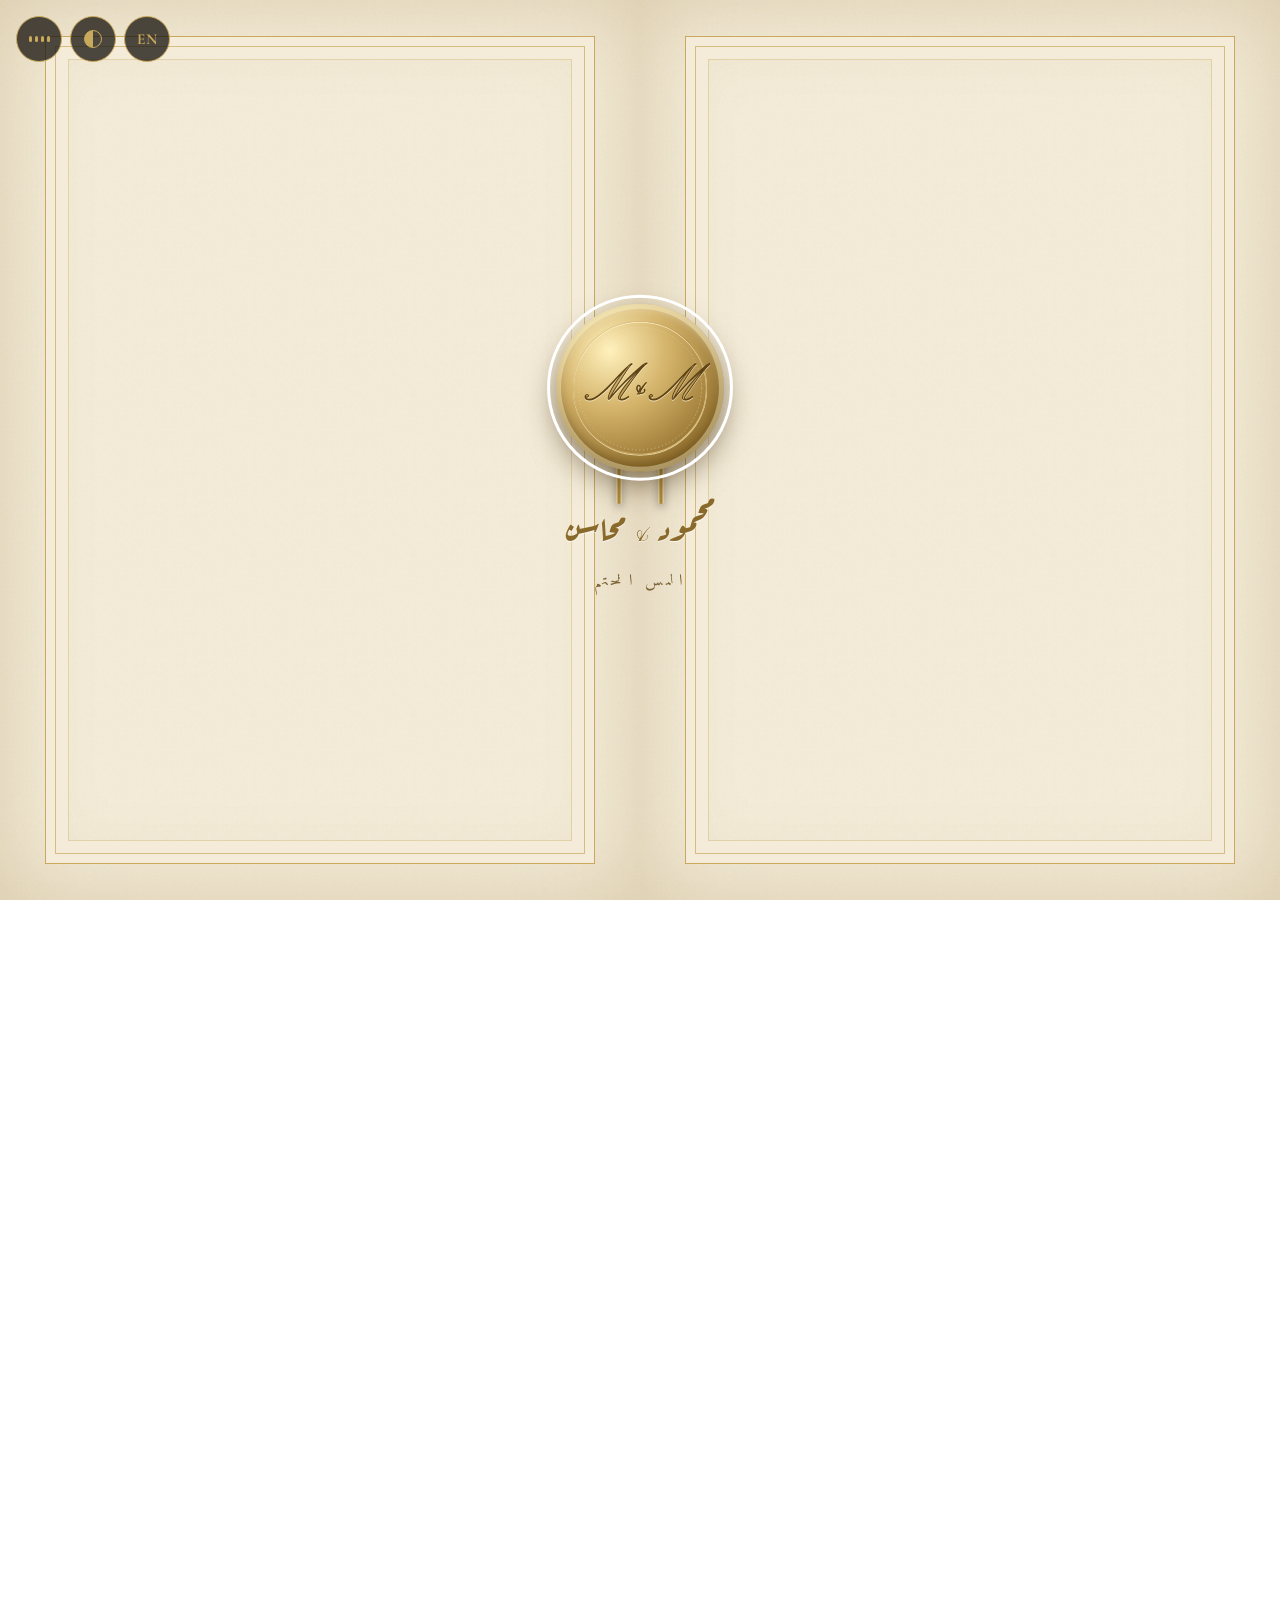
<file: index.html>
<!doctype html>
<html lang="ar" dir="rtl">
<head>
<meta charset="utf-8">
<meta name="viewport" content="width=device-width, initial-scale=1, viewport-fit=cover">
<title>دعوة زفاف محمود &amp; محاسن</title>
<meta name="theme-color" content="#14100b">
<link rel="preconnect" href="https://fonts.googleapis.com"><link rel="preconnect" href="https://fonts.gstatic.com" crossorigin>
<link href="https://fonts.googleapis.com/css2?family=Amiri:wght@400;700&family=Aref+Ruqaa:wght@400;700&family=Cormorant+Garamond:wght@400;500;600&family=Pinyon+Script&display=swap" rel="stylesheet">
<link rel="stylesheet" href="style.css">
</head>
<body class="locked">
<svg width="0" height="0" style="position:absolute" aria-hidden="true"><defs>
<linearGradient id="gg" x1="0" y1="0" x2="1" y2="1"><stop offset="0" stop-color="#f3e2ab"/><stop offset=".5" stop-color="#b8924a"/><stop offset="1" stop-color="#e6cb86"/></linearGradient>
<symbol id="mm" viewBox="0 0 200 200"><circle cx="100" cy="100" r="95" fill="none" stroke="url(#gg)" stroke-width="1.6"/><circle cx="100" cy="100" r="88" fill="none" stroke="url(#gg)" stroke-width=".7" stroke-dasharray="1.5 4"/><text x="100" y="118" text-anchor="middle" font-family="Pinyon Script,Cormorant Garamond,serif" font-size="72" fill="url(#gg)" direction="ltr">M<tspan font-size="32" dy="-9">&amp;</tspan><tspan dy="9">M</tspan></text></symbol>
<symbol id="orn" viewBox="0 0 240 20"><path d="M0 10h98M142 10h98" stroke="url(#gg)"/><path d="M120 3l7 7-7 7-7-7z" fill="none" stroke="url(#gg)" stroke-width="1.2"/><circle cx="106" cy="10" r="1.6" fill="url(#gg)"/><circle cx="134" cy="10" r="1.6" fill="url(#gg)"/></symbol>
</defs></svg>

<div class="gate" id="gate">
  <div class="door l"><i></i><b></b></div><div class="door r"><i></i><b></b></div>
  <div class="seal-wrap">
    <button class="seal" id="open" type="button" aria-label="افتح الدعوة"><svg aria-hidden="true"><use href="#mm"/></svg></button>
    <p class="gn"><span data-en="Mahmoud">محمود</span> <span class="am">&amp;</span> <span data-en="Mahasin">محاسن</span></p>
    <p class="hint" data-en="Tap the seal to open">المس الختم</p>
  </div>
</div>

<button class="music" id="music" type="button" aria-label="تشغيل أو إيقاف الموسيقى"><i></i><i></i><i></i><i></i></button>
<button class="music lang" id="lang" type="button" aria-label="Switch language">EN</button>
<button class="music theme" id="theme" type="button" aria-label="تبديل الخلفية بين الفاتحة والداكنة"><s></s></button>
<audio id="bgm" loop preload="none"></audio>
<canvas id="dust" aria-hidden="true"></canvas>

<header class="stage" id="top">
  <div class="bg"></div>
  <div class="stagein">
    <svg class="mono" id="crest" aria-hidden="true"><use href="#mm"/></svg>
    <p class="kick" data-en="Join us in celebrating">تتشرف بدعوتكم</p>
    <h1 class="names"><span class="foil" data-en="Mahmoud">محمود</span><em class="foil">&amp;</em><span class="foil" data-en="Mahasin">محاسن</span></h1>
    <p class="en foil">Mahmoud &amp; Mahasin</p>
    <div class="dt"><span data-en="Tuesday">الثلاثاء</span><b>08 · 12 · 2026</b><span data-en="Cairo">القاهرة</span></div>
  </div>
  <a class="down" href="#inv" aria-label="انتقل للدعوة"><span data-en="Swipe up">اسحب لأعلى</span><i></i><i></i></a>
</header>

<main id="main">
  <section class="paper reveal" id="inv">
    <i class="cr a"></i><i class="cr b"></i><i class="cr c"></i><i class="cr d"></i>
    <p class="bism" data-en="In the name of Allah, the Most Gracious, the Most Merciful">بسم الله الرحمن الرحيم</p>
    <p class="dua" data-en="May Allah bless them and unite them in goodness">بارك الله لهما وبارك عليهما وجمع بينهما في خير</p>
    <svg class="orn" aria-hidden="true"><use href="#orn"/></svg>
    <p class="inv" data-en="The families of">يتشرف</p>
    <div class="fam">
      <p data-en="Balla Zahran">آل بلة زهران</p><p data-en="Al Hakim">آل الحكيم</p>
      <p data-en="Abdullah Zahran">آل عبد الله زهران</p><p data-en="Al Manna">آل المنا</p>
    </div>
    <p class="inv" data-en="joyfully invite you to celebrate the marriage of">بدعوتكم لحضور حفل زفاف</p>
    <div class="pair">
      <div><small data-en="their son">ابنهم</small><h2 class="foil dk" data-en="Mahmoud">محمود</h2></div>
      <span class="amp" aria-hidden="true">&amp;</span>
      <div><small data-en="their daughter">ابنتهم</small><h2 class="foil dk" data-en="Mahasin">محاسن</h2></div>
    </div>
    <svg class="orn" aria-hidden="true"><use href="#orn"/></svg>
    <p class="dua" data-en="On Tuesday, Insha'Allah">وذلك بمشيئة الله يوم الثلاثاء</p>
    <p class="date" data-en="8 December 2026">8/12/2026 م</p>
    <p class="inv" data-en="at Al Masa Hall, Cairo">بقاعة الماسة / القاهرة</p>
    <p class="dua" data-en="The celebration begins at 8:00 PM sharp">يبدأ الزفاف في تمام الساعة الثامنة مساءً</p>
  </section>

  <section class="sec reveal" aria-labelledby="ct">
    <h3 id="ct" class="foil" data-en="Counting down">العدّ التنازلي</h3>
    <svg class="orn" aria-hidden="true"><use href="#orn"/></svg>
    <div class="count" id="count" role="timer">
      <div><b id="d">00</b><span data-en="Days">يوم</span></div><div><b id="h">00</b><span data-en="Hours">ساعة</span></div>
      <div><b id="m">00</b><span data-en="Minutes">دقيقة</span></div><div><b id="s">00</b><span data-en="Seconds">ثانية</span></div>
    </div>
    <p class="done foil" id="done" hidden data-en="It's time to celebrate — may Allah bless their union">حان الآن موعد الفرح — بارك الله لهما وجمع بينهما في خير</p>
  </section>

  <section class="sec reveal" aria-labelledby="sc">
    <h3 id="sc" class="foil" data-en="Schedule of the Evening">جدول اليوم</h3>
    <svg class="orn" aria-hidden="true"><use href="#orn"/></svg>
    <ol class="tl">
      <li><time data-en="7:30 PM">7:30 مساءً</time><p data-en="Guests arrive">استقبال الضيوف</p></li>
      <li><time data-en="8:00 PM">8:00 مساءً</time><p data-en="The celebration begins">بداية مراسم الزفاف</p></li>
      <li><time data-en="11:00 PM">11:00 مساءً</time><p data-en="Jirtig — a Sudanese wedding tradition">الجرتق</p></li>
      <li><time data-en="12:00 AM (midnight)">12:00 منتصف الليل</time><p data-en="Farewell">نهاية الحفل</p></li>
    </ol>
  </section>

  <section class="sec reveal" aria-labelledby="vn">
    <h3 id="vn" class="foil" data-en="We can't wait to see you">يسعدنا استقبالكم</h3>
    <svg class="orn" aria-hidden="true"><use href="#orn"/></svg>
    <figure class="hall" id="hall"><img src="hall.jpg" alt="قاعة الماسة بالقاهرة" loading="lazy" width="1200" height="914"></figure>
    <p class="venue" data-en="Al Masa Hall, Cairo">قاعة الماسة / القاهرة</p>
    <div class="map"><iframe title="موقع قاعة الماسة على خرائط جوجل" loading="lazy" referrerpolicy="no-referrer-when-downgrade" src="https://maps.google.com/maps?q=29.975443,31.1657097&amp;z=16&amp;hl=ar&amp;output=embed"></iframe></div>
    <a class="btn" href="https://maps.app.goo.gl/EGhRBpgct2q2cdY76?g_st=ac" target="_blank" rel="noopener noreferrer"><span data-en="Get directions">الوصول إلى القاعة</span></a>
  </section>

  <section class="sec reveal" aria-labelledby="ws">
    <h3 id="ws" class="foil" data-en="Leave a Message">كلمة من القلب</h3>
    <svg class="orn" aria-hidden="true"><use href="#orn"/></svg>
    <p class="dua soft" data-en="Leave a note for the couple — your kind words mean so much to us">اكتبوا لنا تهنئتكم، فكلماتكم تسعدنا</p>
    <form id="wish" name="wishes" method="POST" data-netlify="true" netlify-honeypot="bot">
      <input type="hidden" name="form-name" value="wishes">
      <p hidden><label>لا تملأ هذا الحقل <input name="bot"></label></p>
      <label><span data-en="Your name">الاسم</span><input name="name" required maxlength="60" autocomplete="name"></label>
      <label><span data-en="Your message">التهنئة</span><textarea name="message" required maxlength="500" rows="4"></textarea></label>
      <button class="btn" type="submit"><span data-en="Send your wishes">إرسال التهنئة</span></button>
      <p class="msg" id="msg" role="status"></p>
    </form>
    <div id="wishList"></div>
  </section>
</main>

<footer class="foot reveal" dir="ltr" lang="en">
  <svg class="mono" aria-hidden="true"><use href="#mm"/></svg>
  <p class="fn foil">Mahmoud &amp; Mahasin</p>
  <p class="fd">08 December 2026</p>
  <p class="fl">With love and gratitude.</p>
</footer>
<script src="script.js"></script>
</body>
</html>
</file>
<file: style.css>
:root{--g:#c9a95c;--gd:#8a6a2b;--ink:#14100b;--iv:#f7f0e0;--tx:#4a3b22;--ar:'Amiri','Noto Naskh Arabic',serif;--cal:'Aref Ruqaa','Amiri',serif;--en:'Cormorant Garamond',Georgia,serif;--sc:'Pinyon Script',cursive;--foil:linear-gradient(100deg,#8a6a2b 15%,#e9d08c 32%,#fff4c8 42%,#c19a4a 52%,#8a6a2b 68%,#e6cb86 85%)}
*{box-sizing:border-box;margin:0}
html{scroll-behavior:smooth}html,body{overflow-x:hidden;max-width:100%}
body{font-family:var(--ar);background:radial-gradient(ellipse at 50% 0,#2a2013,var(--ink) 55%);color:#eadfc4;font-size:1.2rem;line-height:2;text-align:center;overflow-x:hidden}
body.locked{overflow:hidden;height:100svh}
svg{display:block;overflow:visible}
.foil{background:var(--foil);background-size:260% 100%;-webkit-background-clip:text;background-clip:text;color:transparent;animation:gs 7s linear infinite}
.foil.dk{filter:drop-shadow(0 1px 0 rgba(255,255,255,.4))}
@keyframes gs{to{background-position:-260% 0}}
.orn{width:220px;height:18px;margin:1rem auto}
.mono{width:110px;height:110px;margin:0 auto}
/* gate */
.gate{position:fixed;inset:0;z-index:50;perspective:1800px;overflow:hidden;background:var(--ink)}
.gate.open{background:none;pointer-events:none}
.door{position:absolute;top:0;bottom:0;width:50%;background:#f4ecd9 url("data:image/svg+xml,%3Csvg xmlns='http://www.w3.org/2000/svg' width='160' height='160'%3E%3Cfilter id='n'%3E%3CfeTurbulence baseFrequency='.9' numOctaves='2'/%3E%3CfeColorMatrix values='0 0 0 0 .5 0 0 0 0 .4 0 0 0 0 .2 0 0 0 .09 0'/%3E%3C/filter%3E%3Crect width='160' height='160' filter='url(%23n)'/%3E%3C/svg%3E");transition:transform 3s cubic-bezier(.65,0,.2,1);backface-visibility:hidden;box-shadow:inset 0 0 90px rgba(150,115,50,.28)}
.door.l{left:0;transform-origin:left center}.door.r{right:0;transform-origin:right center}
.door i{position:absolute;inset:4% 7%;border:1px solid var(--g);box-shadow:inset 0 0 0 9px #f4ecd9,inset 0 0 0 10px rgba(201,169,92,.7),inset 0 0 0 22px #f4ecd9,inset 0 0 0 23px rgba(201,169,92,.35)}
.door b{position:absolute;top:46%;width:6px;height:90px;border-radius:4px;background:linear-gradient(90deg,#f3e2ab,#a07c35,#f3e2ab);box-shadow:0 3px 8px rgba(0,0,0,.35)}
.door.l b{right:18px}.door.r b{left:18px}
.door::after{content:"";position:absolute;inset:0;background:linear-gradient(105deg,transparent 40%,rgba(255,244,200,.5) 50%,transparent 60%);background-size:300%;animation:gs 6s linear infinite}
.seal-wrap{position:absolute;left:50%;top:50%;transform:translate(-50%,-50%);z-index:5;display:grid;justify-items:center;gap:.8rem;transition:opacity .8s,transform .8s}
.seal{width:min(40vw,168px);height:min(40vw,168px);border-radius:50%;border:0;padding:14px;cursor:pointer;position:relative;background:radial-gradient(circle at 32% 28%,#fff1bd,#d4b36a 35%,#8f6d2b 78%,#6e5120);box-shadow:inset 0 0 0 5px rgba(255,244,200,.4),inset 0 -6px 14px rgba(70,45,10,.55),inset 0 6px 10px rgba(255,248,215,.55),0 14px 30px rgba(60,40,10,.55);animation:pr 2.8s infinite;transition:transform .5s}
.seal:hover{transform:scale(1.05) rotate(-3deg)}
.seal:focus-visible{outline:3px solid #fff;outline-offset:6px}
.seal svg{width:100%;height:100%;filter:drop-shadow(0 1px 0 rgba(255,245,210,.7))}
.seal svg *{stroke:#5d4316!important;fill:#6b4d18!important;stroke-width:1.4}.seal svg text{stroke:none!important}
@keyframes pr{0%{box-shadow:inset 0 0 0 5px rgba(255,244,200,.4),inset 0 -6px 14px rgba(70,45,10,.55),0 14px 30px rgba(60,40,10,.55),0 0 0 0 rgba(201,169,92,.7)}100%{box-shadow:inset 0 0 0 5px rgba(255,244,200,.4),inset 0 -6px 14px rgba(70,45,10,.55),0 14px 30px rgba(60,40,10,.55),0 0 0 30px rgba(201,169,92,0)}}
.gn{font:700 2rem var(--cal);color:var(--gd);margin-top:1rem;text-shadow:0 1px 0 rgba(255,255,255,.7)}.gn .am{font:1.8rem var(--sc)}
.hint{font-size:1rem;letter-spacing:.25em;color:#7a6234}
.gate.open .l{transform:rotateY(-115deg)}.gate.open .r{transform:rotateY(115deg)}
.gate.open .seal-wrap{opacity:0;transform:translate(-50%,-50%) scale(1.4)}
.gate.gone{display:none}
/* stage */
.stage{position:relative;min-height:100svh;display:grid;place-items:center;padding:4rem 1.2rem 7rem;overflow:hidden}
.bg{position:absolute;inset:-5%;background:linear-gradient(rgba(14,10,5,.55),rgba(14,10,5,.78)),url(hall.jpg) center/cover;animation:kb 24s ease-in-out infinite alternate}
@keyframes kb{to{transform:scale(1.12) translate(-1.5%,1%)}}
.stage::after{content:"";position:absolute;inset:18px;border:1px solid rgba(201,169,92,.55);box-shadow:inset 0 0 0 6px rgba(14,10,5,.3),inset 0 0 0 7px rgba(201,169,92,.25);pointer-events:none}
.stagein{position:relative;z-index:3;display:grid;gap:1.2rem;justify-items:center}
.stagein>*{opacity:0;transform:translateY(26px)}
.opened .stagein>*{animation:rise 1.6s cubic-bezier(.2,.7,.2,1) forwards}
.opened .stagein>:nth-child(1){animation-delay:1.4s}.opened .stagein>:nth-child(2){animation-delay:1.9s}.opened .stagein>:nth-child(3){animation-delay:2.3s}.opened .stagein>:nth-child(4){animation-delay:2.8s}.opened .stagein>:nth-child(5){animation-delay:3.2s}
@keyframes rise{to{opacity:1;transform:none}}
#crest{cursor:pointer;filter:drop-shadow(0 2px 8px rgba(0,0,0,.6))}
.kick{letter-spacing:.3em;font-size:1.1rem;color:#e6d3a0}
.names{font:700 clamp(2.8rem,13.5vw,6rem)/1.5 var(--cal);display:flex;align-items:center;justify-content:center;gap:1rem;flex-wrap:wrap}
.names em{font:2.8rem var(--sc)}
.en{font:clamp(2.4rem,11vw,3.6rem)/1.3 var(--sc)}
.dt{display:flex;gap:1.4rem;align-items:center;font-size:1.1rem;margin-top:1rem}
.dt b{font:500 1.5rem var(--en);letter-spacing:.2em;border:solid var(--g);border-width:1px 0;padding:.1rem 1rem;direction:ltr}
.down{position:absolute;bottom:2.2rem;left:0;right:0;margin:auto;width:max-content;z-index:3;display:flex;flex-direction:column-reverse;align-items:center;gap:0;color:#e6d3a0;font-size:1.05rem;letter-spacing:.18em;text-decoration:none;opacity:0}
.down i{width:16px;height:16px;border:solid var(--g);border-width:0 2px 2px 0;transform:rotate(-135deg);margin-top:-6px;opacity:0}
.down span{margin-top:10px}
.opened .down{animation:cue 3s ease-in-out 4.2s infinite}
.opened .down i{animation:chev 1.8s ease-in-out 4.2s infinite}.opened .down i:nth-of-type(2){animation-delay:4.5s}
.scrolled .down{opacity:0!important;animation:none!important;pointer-events:none}
@keyframes cue{0%,100%{opacity:0}25%,75%{opacity:1}}
@keyframes chev{0%{opacity:0;transform:translateY(8px) rotate(-135deg)}50%{opacity:1}100%{opacity:0;transform:translateY(-8px) rotate(-135deg)}}
/* sections */
main{max-width:660px;margin:0 auto;padding:7rem 1.2rem 2rem;position:relative;z-index:2}
.sec{margin:0 0 9rem}
h3{font:700 2.4rem/1.6 var(--cal)}
.paper{position:relative;margin:0 0 9rem;padding:4.5rem 1.4rem;color:var(--tx);background:#f7f0e0 url("data:image/svg+xml,%3Csvg xmlns='http://www.w3.org/2000/svg' width='160' height='160'%3E%3Cfilter id='n'%3E%3CfeTurbulence baseFrequency='.8' numOctaves='2'/%3E%3CfeColorMatrix values='0 0 0 0 .5 0 0 0 0 .4 0 0 0 0 .2 0 0 0 .08 0'/%3E%3C/filter%3E%3Crect width='160' height='160' filter='url(%23n)'/%3E%3C/svg%3E");box-shadow:0 30px 70px rgba(0,0,0,.6),inset 0 0 0 12px #f7f0e0,inset 0 0 0 13px rgba(184,146,74,.8),inset 0 0 0 17px #f7f0e0,inset 0 0 0 18px rgba(184,146,74,.4)}
.paper .orn{margin:1.6rem auto}
.cr{position:absolute;width:30px;height:30px;border:solid var(--gd);opacity:.8}
.cr.a{top:26px;right:26px;border-width:1.5px 1.5px 0 0}.cr.b{top:26px;left:26px;border-width:1.5px 0 0 1.5px}.cr.c{bottom:26px;right:26px;border-width:0 1.5px 1.5px 0}.cr.d{bottom:26px;left:26px;border-width:0 0 1.5px 1.5px}
.bism{font:700 1.7rem var(--cal);color:var(--gd)}
.dua{font-size:1.15rem}.inv{font:700 1.4rem var(--ar);margin:1.2rem 0}
.fam{display:grid;grid-template-columns:1fr 1fr;margin:1.6rem 0 2rem;font-size:1.08rem;line-height:1.8}
.fam p{padding:.9rem .5rem}.fam p:nth-child(odd){border-left:1px solid rgba(138,106,43,.5)}
.pair{display:flex;align-items:center;justify-content:center;gap:1rem;margin:1.6rem 0}
.pair small{display:block;color:var(--gd);font-size:1.05rem}
h2{font:700 clamp(3rem,14vw,4.4rem)/1.5 var(--cal)}
.amp{font:3rem var(--sc);color:var(--gd)}
.date{font:600 2.2rem var(--en);color:var(--gd);direction:ltr;letter-spacing:.12em;margin:.6rem 0 1.4rem}
.count{display:grid;grid-template-columns:repeat(4,1fr);gap:.7rem;margin-top:2.4rem;direction:ltr;perspective:600px}
.count div{border:1px solid rgba(201,169,92,.7);padding:1.3rem .1rem 1rem;background:linear-gradient(rgba(201,169,92,.1),rgba(201,169,92,.02));box-shadow:inset 0 0 0 4px var(--ink),inset 0 0 0 5px rgba(201,169,92,.3)}
.count b{display:block;font:500 clamp(2rem,10vw,3rem) var(--en);line-height:1.2;background:var(--foil);background-size:260% 100%;-webkit-background-clip:text;background-clip:text;color:transparent;animation:gs 7s linear infinite}
.count b.flip{animation:fp .6s,gs 7s linear infinite}
@keyframes fp{0%{transform:rotateX(90deg);opacity:0}100%{transform:none;opacity:1}}
.count span{font-size:1rem;color:#cdb987}
.done{margin-top:2rem;font:700 1.7rem/1.8 var(--cal)}
.tl{list-style:none;padding:0;margin:2.6rem auto 0;position:relative}
.tl::before{content:"";position:absolute;left:50%;top:0;bottom:0;width:1px;background:linear-gradient(transparent,var(--g) 12%,var(--g) 88%,transparent);transform-origin:top;transform:scaleY(0);transition:transform 2.4s}
.in .tl::before{transform:none}
.tl li{position:relative;padding:2.6rem 0 1.4rem;opacity:0;transition:opacity 1s}
.tl li::before{content:"";position:absolute;top:.9rem;left:50%;width:11px;height:11px;margin-left:-5.5px;background:var(--ink);border:1px solid var(--g);transform:rotate(45deg)}
.in .tl li{opacity:1}.in .tl li:nth-child(2){transition-delay:.5s}.in .tl li:nth-child(3){transition-delay:1s}.in .tl li:nth-child(4){transition-delay:1.5s}
.tl time{display:block;font:500 1.6rem var(--en);letter-spacing:.1em;color:var(--g);background:var(--ink);position:relative}
.tl p{font-size:1.3rem;background:var(--ink);position:relative;display:inline-block;padding:0 1rem}
.hall{position:relative;overflow:hidden;margin:2.6rem 0 2rem;padding:8px;border:1px solid var(--g);box-shadow:0 0 0 6px var(--ink),0 0 0 7px rgba(201,169,92,.4),0 30px 60px rgba(0,0,0,.6);transition:transform .25s}
.hall img{width:100%;height:auto;display:block;transform:translateY(var(--p,0)) scale(1.1)}
.hall::after{content:"";position:absolute;inset:8px;background:linear-gradient(110deg,transparent 40%,rgba(255,244,200,.28) 50%,transparent 60%);background-size:260%;animation:gs 7s linear infinite;pointer-events:none}
.venue{font:700 1.7rem var(--ar);margin-bottom:2rem}
.map{margin:0 0 2.6rem;border:1px solid rgba(201,169,92,.6);padding:6px}
.map iframe{display:block;width:100%;height:240px;border:0;filter:grayscale(.55) sepia(.35) contrast(.95)}
.btn,button.btn{position:relative;overflow:hidden;font:700 1.25rem var(--ar);color:#2a1d08;background:linear-gradient(115deg,#a67f34,#f1dc9b 40%,#c9a24f 60%,#8f6d2b);border:0;padding:.8rem 3rem;cursor:pointer;text-decoration:none;display:inline-block;box-shadow:0 10px 26px rgba(0,0,0,.5);transition:transform .3s}
.btn:hover{transform:translateY(-3px)}.btn:focus-visible{outline:3px solid #fff;outline-offset:4px}
.btn::after{content:"";position:absolute;top:0;bottom:0;width:35%;left:-60%;background:linear-gradient(100deg,transparent,rgba(255,255,255,.65),transparent);animation:sh 3.4s infinite}
@keyframes sh{60%,100%{left:130%}}
.soft{color:#cdb987;margin-bottom:2rem}
#wish{display:grid;gap:1.8rem;text-align:right}
#wish label{display:grid;gap:.3rem;font-size:1.1rem;color:var(--g)}
#wish input,#wish textarea{font:1.2rem var(--ar);color:#f4ead0;background:rgba(201,169,92,.07);border:0;border-bottom:1px solid var(--g);padding:.8rem;border-radius:0;outline:0;resize:vertical}
#wish input:focus,#wish textarea:focus{background:rgba(201,169,92,.14);border-bottom-width:2px}
#wish .btn{justify-self:center}
.msg{min-height:1.8rem;font-size:1.1rem;text-align:center;color:#e6d3a0}
.wc{margin-top:2rem;padding:1.6rem;border:1px solid rgba(201,169,92,.5);box-shadow:inset 0 0 0 4px var(--ink),inset 0 0 0 5px rgba(201,169,92,.25);animation:rise 1s both}
.wc p{white-space:pre-wrap}.wc b{display:block;margin-top:.6rem;font:700 1.3rem var(--cal);color:var(--g)}
.foot{position:relative;z-index:2;padding:3rem 1rem 6rem}
.foot .mono{margin-bottom:1.4rem}
.fn{font:clamp(2.6rem,12vw,3.4rem) var(--sc)}.fd{font:500 1.4rem var(--en);letter-spacing:.3em;margin-top:.6rem}.fl{font:italic 500 1.25rem var(--en);color:#cdb987;margin-top:.4rem}
.reveal{opacity:0;transform:translateY(40px);transition:opacity 1.3s,transform 1.3s}.reveal.in{opacity:1;transform:none}
#dust{position:fixed;inset:0;width:100%;height:100%;z-index:1;pointer-events:none}
.music{position:fixed;top:calc(16px + env(safe-area-inset-top,0px));left:16px;z-index:60;width:46px;height:46px;padding:0;border-radius:50%;display:flex;gap:3px;align-items:center;justify-content:center;background:rgba(20,16,11,.75);border:1px solid var(--g);cursor:pointer}
.music i{width:3px;height:6px;background:var(--g);border-radius:2px}
.music.on i{animation:eq .9s infinite ease-in-out}.music.on i:nth-child(2){animation-delay:.2s}.music.on i:nth-child(3){animation-delay:.4s}.music.on i:nth-child(4){animation-delay:.1s}
@keyframes eq{50%{height:20px}}
.bst{position:fixed;width:5px;height:5px;border-radius:50%;background:#f1dca0;pointer-events:none;z-index:70;transition:transform 1s,opacity 1s}
.theme{left:70px}.theme[hidden]{display:flex}.theme s{width:18px;height:18px;border-radius:50%;border:1.5px solid var(--g);background:linear-gradient(90deg,var(--g) 50%,transparent 50%)}
body.light{--ink:#f6efdf;background:radial-gradient(ellipse at 50% 0,#fffdf7,#f6efdf 55%,#ecdfc2);color:#4a3b22}
body.light .soft,body.light .count span,body.light .fl,body.light .msg,body.light .wc b,body.light #wish label,body.light .tl time{color:#8a6a2b}
body.light .paper{background-color:#fffdf8;box-shadow:0 24px 60px rgba(120,90,40,.25),inset 0 0 0 12px #fffdf8,inset 0 0 0 13px rgba(184,146,74,.8),inset 0 0 0 17px #fffdf8,inset 0 0 0 18px rgba(184,146,74,.4)}
body.light .count div{background:linear-gradient(rgba(201,169,92,.2),rgba(201,169,92,.05))}
body.light #wish input,body.light #wish textarea{color:#4a3b22}
body.light .hall{box-shadow:0 0 0 6px var(--ink),0 0 0 7px rgba(201,169,92,.5),0 24px 50px rgba(120,90,40,.3)}
body.light .music{background:rgba(255,251,240,.9)}
body.light .music i{background:#8a6a2b}
.music[hidden]{display:none}
@media(max-width:480px){main{padding:5rem .9rem 2rem}.pair{gap:.4rem}.pair h2{font-size:clamp(2.2rem,11vw,3.2rem)}.amp{font-size:2.2rem}.dt{flex-wrap:wrap;gap:.2rem 1rem;justify-content:center}.dt b{font-size:1.25rem;letter-spacing:.12em;padding:0 .6rem}.paper{padding:3.5rem 1rem}.count{gap:.4rem}.count b{font-size:1.8rem}.names{gap:.5rem}.foot{padding-bottom:6rem}}
.lang{left:124px;color:var(--g);font:700 .95rem 'Cormorant Garamond',Georgia,serif;letter-spacing:.06em}
html[lang=en]{--ar:'Cormorant Garamond',Georgia,serif;--cal:'Pinyon Script','Cormorant Garamond',cursive}
html[lang=en] body{font-size:1.3rem;line-height:1.75}
html[lang=en] .stagein .en{display:none}
html[lang=en] h3{font-size:3rem;font-weight:400}
html[lang=en] .inv,html[lang=en] .t{font-size:1.5rem}
html[lang=en] .bism{font-family:'Cormorant Garamond',Georgia,serif;font-size:1.25rem;font-weight:500;letter-spacing:.03em}
html[lang=en] .names{font-size:clamp(3rem,15vw,6rem);font-weight:400}
html[lang=en] h2{font-weight:400}
html[lang=en] .gn{font-size:2.6rem;font-weight:400}
html[dir=ltr] .fam p:nth-child(odd){border-left:0;border-right:1px solid rgba(138,106,43,.5)}
html[dir=ltr] #wish{text-align:left}
@media(prefers-reduced-motion:reduce){.down{opacity:1!important}.down i{opacity:1!important}html{scroll-behavior:auto}*,*::before,*::after{animation:none!important;transition-duration:.01s!important}.foil,.count b{color:#d9bd72;background:none}.stagein>*,.reveal,.tl li{opacity:1;transform:none}.tl::before{transform:none}#dust{display:none}}
html[lang=en] .pair{gap:.3rem}
html[lang=en] .pair h2{font-size:clamp(2rem,9.2vw,3.4rem)}
html[lang=en] .date{font-size:1.7rem;letter-spacing:.05em}
html[lang=en] .fam{grid-template-columns:1fr 1fr;font-size:1.2rem;line-height:1.5}
html[lang=en] .fam p{border:0!important;padding:.7rem .3rem}
html[lang=en] .fam p:nth-child(odd){border-right:1px solid rgba(138,106,43,.5)!important}
html[lang=en] .fam p:nth-child(-n+2){border-bottom:1px solid rgba(138,106,43,.3)!important}
html[lang=en] .paper .bism,html[lang=en] .paper .bism+.dua,html[lang=en] .paper .bism+.dua+.orn{display:none}
</file>
